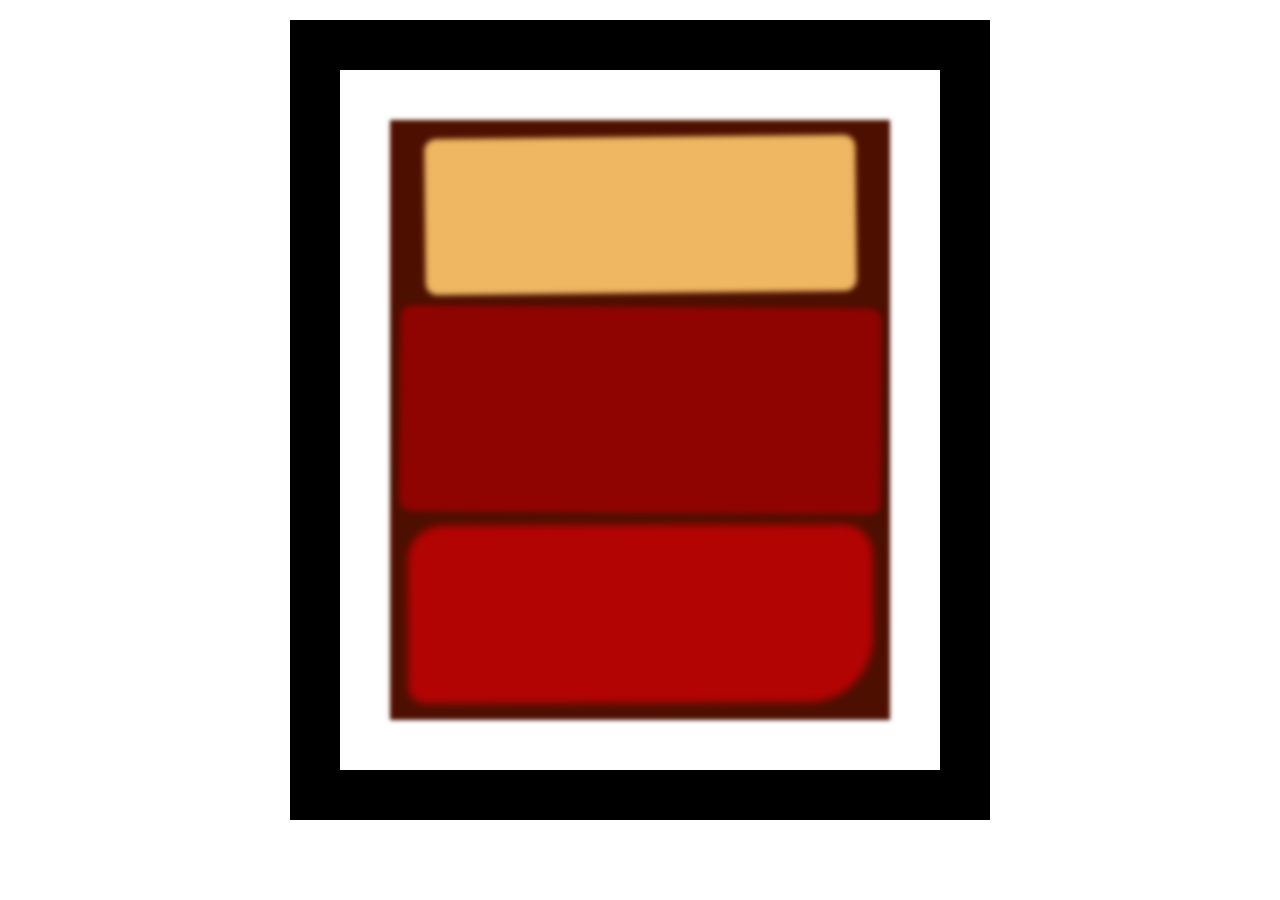
<file: html&CSS/CSS box model/index.html>
<!DOCTYPE html>
<html lang="en">
    <head>
        <meta charset="utf-8">
        <meta name="viewport" content="width=width-device, initial-scale=1">
        <title>Rothko Painting</title>
        <link href="styles.css" rel="stylesheet">
    </head>
    <body>
        <div class="frame">
            <div class="canvas">
                <div class="one"></div>
                <div class="two"></div>
                <div class="three"></div>
            </div>
        </div>
    </body>
</html>
</file>
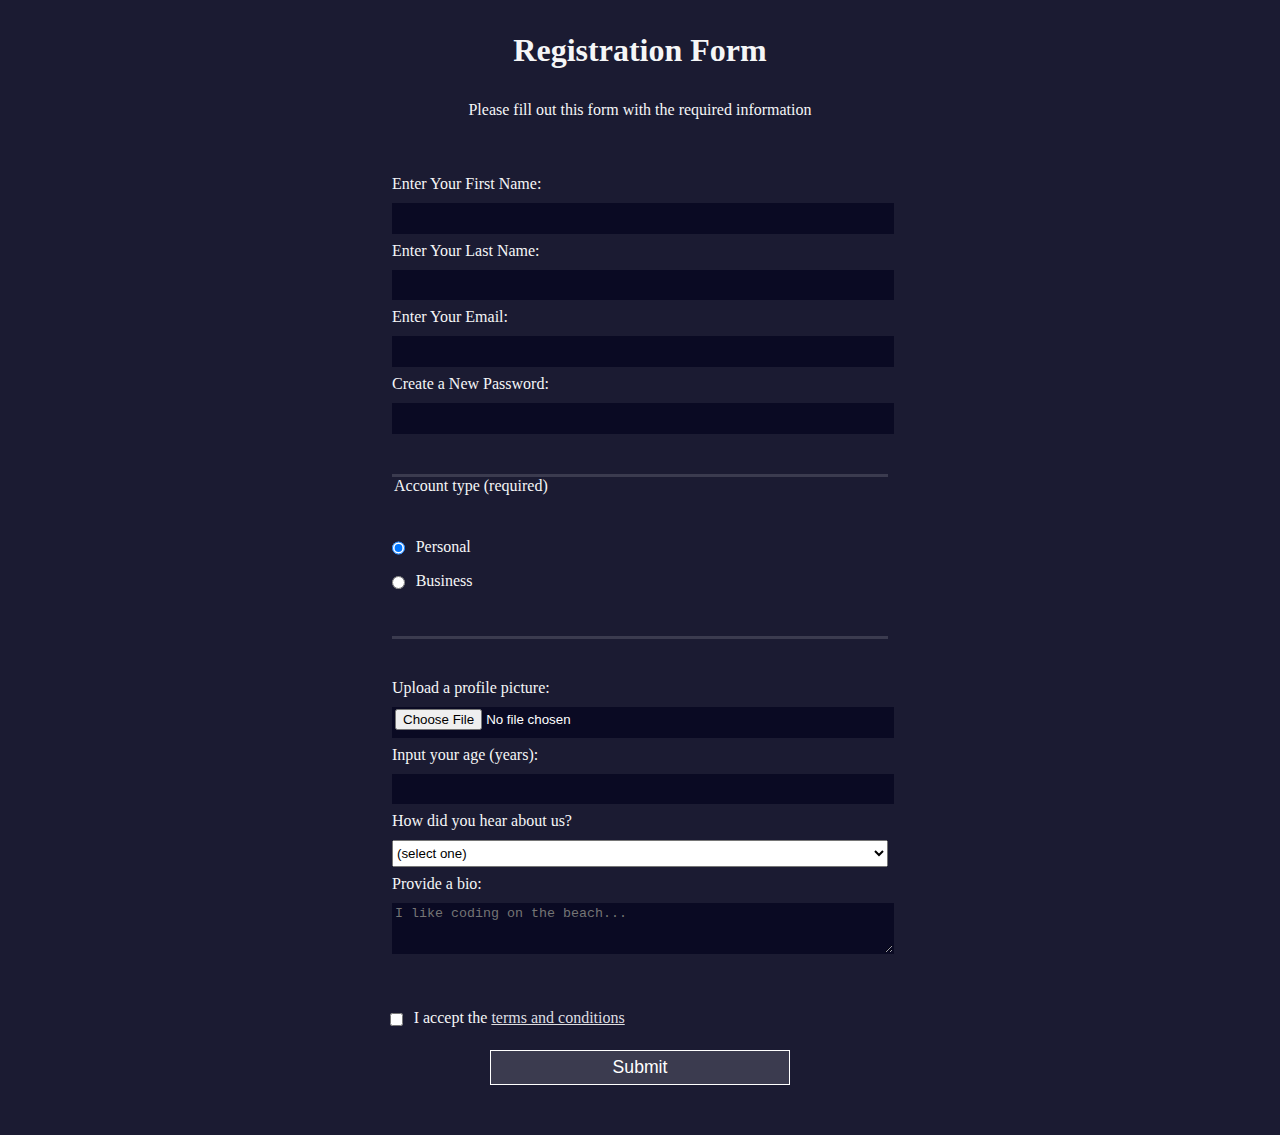
<file: html&CSS/Registration-form/registration-form.html>
<!DOCTYPE html>
<html lang="en">
  <head>
    <meta charset="UTF-8">
    <title>Registration Form</title>
    <link rel="stylesheet" href="styles.css" />
  </head>
  <body>
    <h1>Registration Form</h1>
    <p>Please fill out this form with the required information</p>
    <form method="post" action='https://register-demo.freecodecamp.org'>
      <fieldset>
        <label for="first-name">Enter Your First Name: <input id="first-name" name="first-name" type="text" required /></label>
        <label for="last-name">Enter Your Last Name: <input id="last-name" name="last-name" type="text" required /></label>
        <label for="email">Enter Your Email: <input id="email" name="email" type="email" required /></label>
        <label for="new-password">Create a New Password: <input id="new-password" name="new-password" type="password" pattern="[a-z0-5]{8,}" required /></label>
      </fieldset>
      <fieldset>
        <legend>Account type (required)</legend>
        <label for="personal-account"><input id="personal-account" type="radio" name="account-type" class="inline" checked /> Personal</label>
        <label for="business-account"><input id="business-account" type="radio" name="account-type" class="inline" /> Business</label>
      </fieldset>
      <fieldset>
        <label for="profile-picture">Upload a profile picture: <input id="profile-picture" type="file" name="file" /></label>
        <label for="age">Input your age (years): <input id="age" type="number" name="age" min="13" max="120" /></label>
        <label for="referrer">How did you hear about us?
          <select id="referrer" name="referrer">
            <option value="">(select one)</option>
            <option value="1">freeCodeCamp News</option>
            <option value="2">freeCodeCamp YouTube Channel</option>
            <option value="3">freeCodeCamp Forum</option>
            <option value="4">Other</option>
          </select>
        </label>
        <label for="bio">Provide a bio:
          <textarea id="bio" name="bio" rows="3" cols="30" placeholder="I like coding on the beach..."></textarea>
        </label>
      </fieldset>
      <label for="terms-and-conditions">
        <input class="inline" id="terms-and-conditions" type="checkbox" required name="terms-and-conditions" /> I accept the <a href="https://www.freecodecamp.org/news/terms-of-service/">terms and conditions</a>
      </label>
      <input type="submit" value="Submit" />
    </form>
  </body>
</html>
</file>
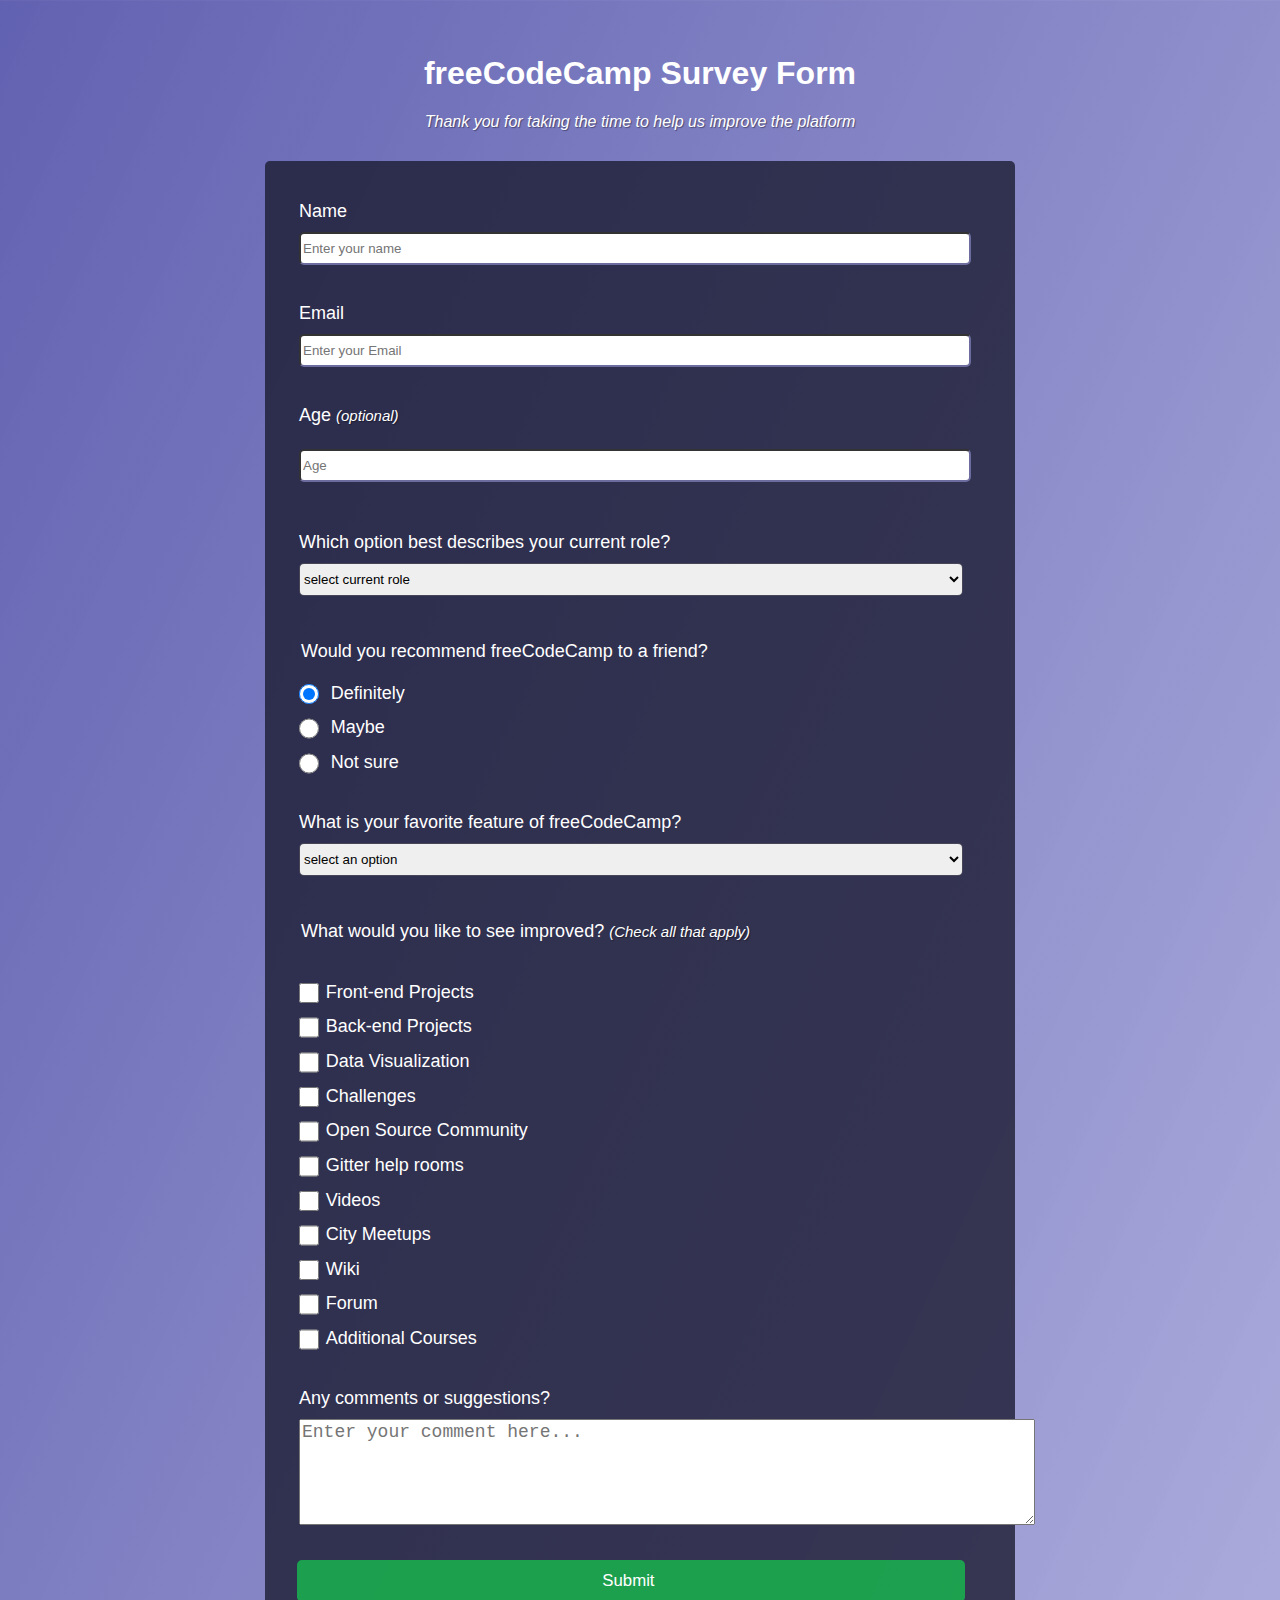
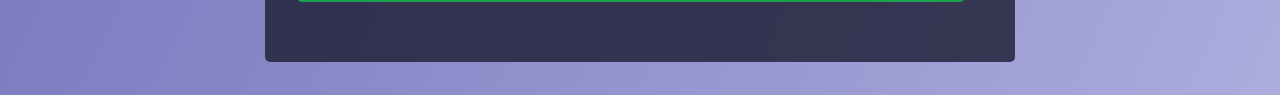
<file: html&CSS/survey-forum/forum.html>
<!DOCTYPE html>
<html lang="en">
    <head>
        <meta charset="utf-8">
        <meta name="viewport" content="width=devic-width, initial-scale=1.0">
        <link href="styles.css" rel="stylesheet">
        <title>survey-form</title>
    </head>
    <body>
        <h1 id="title">freeCodeCamp Survey Form</h1>
        <p id="description">Thank you for taking the time to help us improve the platform</p>
        <form id="survey-form" method="POST" action="https://register-demo.freecodecamp.org">
            <div class="form-group">
                <fieldset class="first">
                    <label for="name" id="name-label">Name <input type="text" id="name" name="name" placeholder="Enter your name" required></label>
                    <label for="email" id="email-label">Email <input type="email" id="email" name="email" placeholder="Enter your Email" required></label>
                    <label for="number" id="number-label">Age <p class="optional">(optional)</p> <input type="number" id="number" name="age" placeholder="Age" min="10" max="130" pattern="[0-9]{2,3}"></label>
                </fieldset>
                <fieldset class="second">
                    <label for="dropdown">Which option best describes your current role?
                        <select id="dropdown" name="dropdown">
                            <option value="">select current role</option>
                            <option value="1">Student</option>
                            <option value="2">Full Time Job</option>
                            <option value="3">Full Time Learner</option>
                            <option value="4">Prefer not to say</option>
                            <option value="5">Other</option>
                        </select>
                    </label>
                </fieldset>
                <fieldset class="third">
                    <legend>Would you recommend freeCodeCamp to a friend?</legend>
                    <label for="yes"><input type="radio" name="recommendation" id="yes" value="y" checked class="inline"> Definitely</label>
                    <label for="meuh"><input type="radio" name="recommendation" id="meuh" value="m" class="inline"> Maybe</label>
                    <label for="no"><input type="radio" name="recommendation" id="no" value="n" class="inline"> Not sure</label>
                </fieldset>
                
                <fieldset class="fourth">
                    <label for="referrer">What is your favorite feature of freeCodeCamp?
                        <select id="referrer" name="referrer">
                            <option value="">select an option</option>
                            <option value="1">Challanges</option>
                            <option value="2">Projects</option>
                            <option value="3">Community</option>
                            <option value="4">Open Source</option>
                        </select>
                    </label>
                </fieldset>

                <fieldset class="fifth">
                    <legend>What would you like to see improved? <p class="optional">(Check all that apply)</p></legend>
                    <label for="front-end"><input type="checkbox" id="front-end" value="Front-end" name="front-end" class="inline">Front-end Projects</label>
                    <label for="back-end"><input type="checkbox" id="back-end" value="Back-end" name="back-end" class="inline">Back-end Projects</label>
                    <label for="data"><input type="checkbox" id="data" value="Data" name="data" class="inline">Data Visualization</label>
                    <label for="challenges"><input type="checkbox" id="challenges" value="Challenges" name="challenges" class="inline">Challenges</label>
                    <label for="community"><input type="checkbox" id="community" value="Community" value="community" class="inline">Open Source Community</label>
                    <label for="gitter"><input type="checkbox" id="gitter" value="Gitter" name="gitter" class="inline">Gitter help rooms</label>
                    <label for="videos"><input type="checkbox" id="videos" value="Videos" name="videos" class="inline">Videos</label>
                    <label for="meetups"><input type="checkbox" id="meetups" value="Meetups" name="meetups" class="inline">City Meetups</label>
                    <label for="wiki"><input type="checkbox" id="wiki" value="Wiki" name="wiki" class="inline">Wiki</label>
                    <label for="forum"><input type="checkbox" id="forum" value="Form" name="forum" class="inline">Forum</label>
                    <label for="courses"><input type="checkbox" id="courses" value="Courses" name="courses" class="inline">Additional Courses</label>
                </fieldset>
                
                <fieldset class="sixth">
                    <label for="comment">Any comments or suggestions?
                        <textarea id="comment" name="comment" rows="5" cols="65" placeholder="Enter your comment here..."></textarea>
                    </label>
                </fieldset>
                <input type="submit" value="Submit " id="submit" />
            </div>
        </form>
    </body>
</html>
</file>
<file: html&CSS/CSS box model/styles.css>
.canvas {
    width: 500px;
    height: 600px;
    background-color: #4d0f00;
    overflow: hidden;
    filter: blur(2px);
}
  
.frame {
    border: 50px solid black;
    width: 500px;
    padding: 50px;
    margin: 20px auto;
}
  
.one {
    width: 425px;
    height: 150px;
    background-color: #efb762;
    margin: 20px auto;
    box-shadow: 0 0 3px 3px #efb762;
    border-radius: 9px;
    transform: rotate(-0.6deg);
}
  
.two {
    width: 475px;
    height: 200px;
    background-color: #8f0401;
    margin: 0 auto 20px;
    box-shadow: 0 0 3px 3px #8f0401;
    border-radius: 8px 10px;
    transform: rotate(0.4deg);
}
  
.one, .two {
      filter: blur(1px);
}
  
.three {
    width: 91%;
    height: 28%;
    background-color: #b20403;
    margin: auto;
    filter: blur(2px);
    box-shadow: 0 0 5px 5px #b20403;
    border-radius: 30px 25px 60px 12px;
    transform: rotate(-0.2deg)
}
</file>
<file: html&CSS/Registration-form/styles.css>
body {
    width: 100%;
    height: 100vh;
    margin: 0;
    background-color: #1b1b32;
    color: #f5f6f7;
    font-family: Tahoma;
    font-size: 16px;
  }
  
  h1, p {
    margin: 1em auto;
    text-align: center;
  }
  
  form {
    width: 60vw;
    max-width: 500px;
    min-width: 300px;
    margin: 0 auto;
    padding-bottom: 2em;
  }
  
  fieldset {
    border: none;
    padding: 2rem 0;
    border-bottom: 3px solid #3b3b4f;
  }
  
  fieldset:last-of-type {
    border-bottom: none;
  }
  
  label {
    display: block;
    margin: 0.5rem 0;
  }
  
  input,
  textarea,
  select {
    margin: 10px 0 0 0;
    width: 100%;
    min-height: 2em;
  }
  
  input, textarea {
    background-color: #0a0a23;
    border: 1px solid #0a0a23;
    color: #ffffff;
  }
  
  .inline {
    width: unset;
    margin: 0 0.5em 0 0;
    vertical-align: middle;
  }
  
  input[type="submit"] {
    display: block;
    width: 60%;
    margin: 1em auto;
    height: 2em;
    font-size: 1.1rem;
    background-color: #3b3b4f;
    border-color: white;
    min-width: 300px;
  }
  
  input[type="file"] {
    padding: 1px 2px;
  }
  
  .inline{
    display: inline; 
  }
  
  a{
    color:#dfdfe2;
  }
</file>
<file: html&CSS/survey-forum/styles.css>
body{
    background-image:  linear-gradient(115deg, rgba(58,58,158,0.8),rgba(136,136,206,0.7)),url(	https://cdn.freecodecamp.org/testable-projects-fcc/images/survey-form-background.jpeg) ;
    font-family: 'Poppins', sans-serif;
    padding:2%;
    background-position: center;
}

h1,p{
    text-align:center;
    margin-left:auto;
    margin-right:auto;
    color:white;
}
p{
    margin-bottom: 30px;
    font-style: italic;
    font-weight: 200;
    text-shadow: 1px 1px 1px rgba(0, 0, 0, 0.4);
}
.optional{
    display:inline-block;
    margin-top:-10px;
    font-size: 15px;
}
form{
    margin: auto;
    max-width: 750px;
    min-width: 300px;
    width: 80%;
    font-size: 1.125rem;
    
}
fieldset{
    padding: 2rem ;
    border-radius: 5px;
    border:none;
    padding-right: 50px;;
}
.form-group{
    background-color: rgba(27, 27, 50, 0.8);
    color:white; 
    border-radius: 5px;
    padding-bottom: 30px;
    
}
input,select{
    width:100%;
    min-height: 2em;
    margin: 10px 0 30px 0;
    margin-right: 10px;
    border-radius: 5px;
    border-color:  rgba(27, 27, 50, 0.8);
}
#number{
    margin-top:-10px;
}
.second,.third, .fifth{
    margin-top:-60px;
}
.fourth,.sixth{
    margin-top: -45px;
}
select{
    height:33px;
    margin-bottom: 65px;
}
.inline {
    width: unset;
    vertical-align: middle;
    margin: 0 0.5em 0 0;
}
legend{
    margin-bottom:-30px;
}
label{
    display:block;
    margin: 0.5rem 0;
}
input[type="radio"] {
   width:20px;
}
input[type="checkbox"] {
    width:20px;
}
textarea{
    font-size: 1.125rem;
    margin-top:10px;
    margin-bottom: -20px;
}
input[type="submit"]{
    display:block;
    width: 89%;
    max-width:700px;
    margin-left: 32px;
    margin-right: 40px;
    height: 2.5em;
    font-size: 1.05rem;
    background-color: #17c34ec2;
    border:none;
    min-width: 300px;
    color:white;
}
</file>
